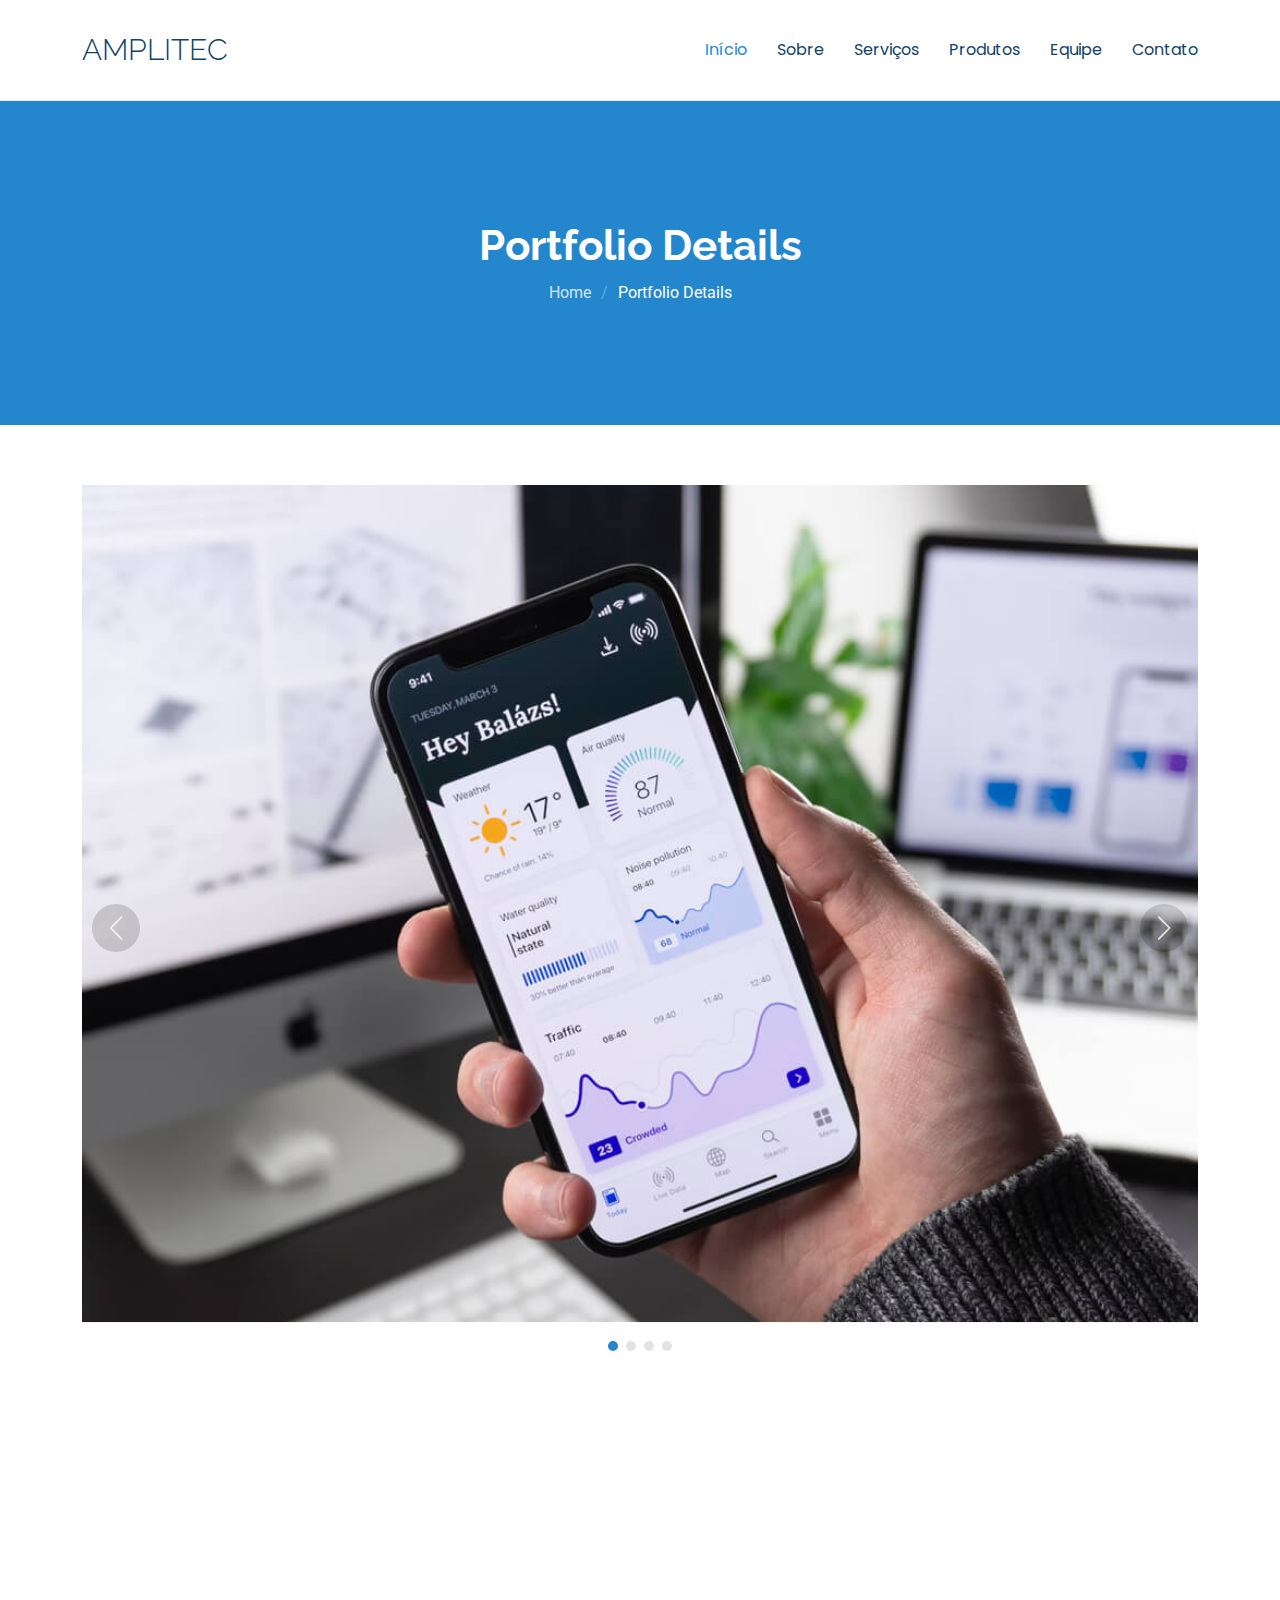
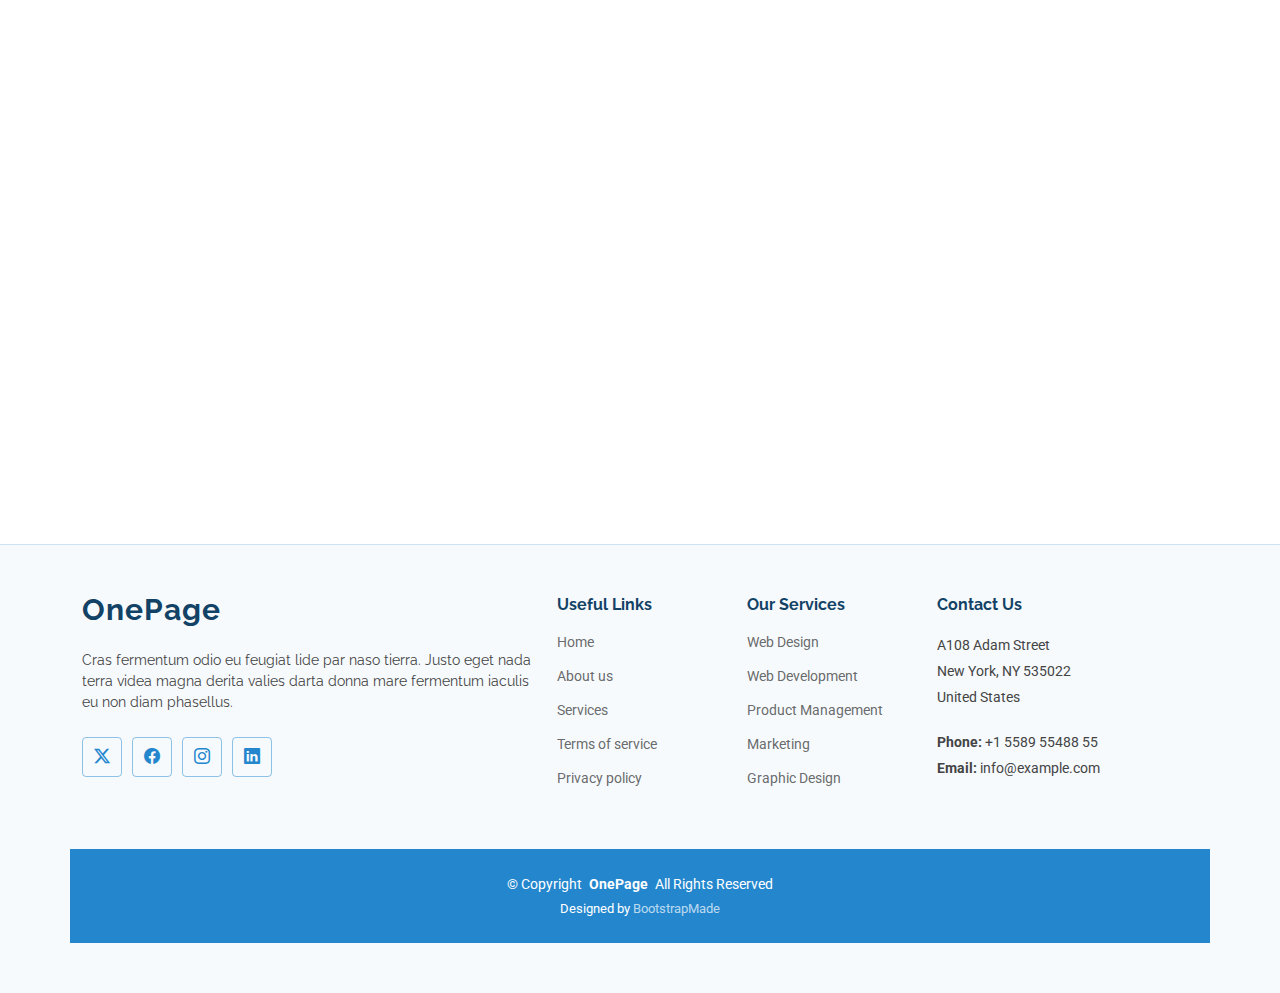
<file: portfolio-details.html>
<!DOCTYPE html>
<html lang="en">

<head>
  <meta charset="utf-8">
  <meta content="width=device-width, initial-scale=1.0" name="viewport">
  <title>Portfolio Details - OnePage Bootstrap Template</title>
  <meta name="description" content="">
  <meta name="keywords" content="">

  <!-- Favicons -->
  <link href="assets/img/favicon.png" rel="icon">
  <link href="assets/img/apple-touch-icon.png" rel="apple-touch-icon">

  <!-- Fonts -->
  <link href="https://fonts.googleapis.com" rel="preconnect">
  <link href="https://fonts.gstatic.com" rel="preconnect" crossorigin>
  <link href="https://fonts.googleapis.com/css2?family=Roboto:ital,wght@0,100;0,300;0,400;0,500;0,700;0,900;1,100;1,300;1,400;1,500;1,700;1,900&family=Poppins:ital,wght@0,100;0,200;0,300;0,400;0,500;0,600;0,700;0,800;0,900;1,100;1,200;1,300;1,400;1,500;1,600;1,700;1,800;1,900&family=Raleway:ital,wght@0,100;0,200;0,300;0,400;0,500;0,600;0,700;0,800;0,900;1,100;1,200;1,300;1,400;1,500;1,600;1,700;1,800;1,900&display=swap" rel="stylesheet">

  <!-- Vendor CSS Files -->
  <link href="assets/vendor/bootstrap/css/bootstrap.min.css" rel="stylesheet">
  <link href="assets/vendor/bootstrap-icons/bootstrap-icons.css" rel="stylesheet">
  <link href="assets/vendor/aos/aos.css" rel="stylesheet">
  <link href="assets/vendor/glightbox/css/glightbox.min.css" rel="stylesheet">
  <link href="assets/vendor/swiper/swiper-bundle.min.css" rel="stylesheet">

  <!-- Main CSS File -->
  <link href="assets/css/main.css" rel="stylesheet">

  <!-- =======================================================
  * Template Name: OnePage
  * Template URL: https://bootstrapmade.com/onepage-multipurpose-bootstrap-template/
  * Updated: Aug 07 2024 with Bootstrap v5.3.3
  * Author: BootstrapMade.com
  * License: https://bootstrapmade.com/license/
  ======================================================== -->
</head>

<body class="portfolio-details-page">

  <header id="header" class="header d-flex align-items-center sticky-top">
    <div class="container-fluid container-xl position-relative d-flex align-items-center">

      <a href="index.html" class="logo d-flex align-items-center me-auto">
        <!-- Uncomment the line below if you also wish to use an image logo -->
        <!-- <img src="assets/img/logo.png" alt=""> -->
        <h1 class="sitename">AMPLITEC</h1>
      </a>

      <nav id="navmenu" class="navmenu">
        <ul>
          <li><a href="index.html#hero" class="active">Início<br></a></li>
          <li><a href="index.html#about">Sobre</a></li>
          <li><a href="index.html#services">Serviços</a></li>
          <li><a href="index.html#portfolio">Produtos</a></li>
          <li><a href="index.html#team">Equipe</a></li>
          <li><a href="index.html#contact">Contato</a></li>
        </ul>
        <i class="mobile-nav-toggle d-xl-none bi bi-list"></i>
      </nav>
    </div>
  </header>

  <main class="main">

    <!-- Page Title -->
    <div class="page-title accent-background">
      <div class="container">
        <h1>Portfolio Details</h1>
        <nav class="breadcrumbs">
          <ol>
            <li><a href="index.html">Home</a></li>
            <li class="current">Portfolio Details</li>
          </ol>
        </nav>
      </div>
    </div><!-- End Page Title -->

    <!-- Portfolio Details Section -->
    <section id="portfolio-details" class="portfolio-details section">

      <div class="container" data-aos="fade-up">

        <div class="portfolio-details-slider swiper init-swiper">
          <script type="application/json" class="swiper-config">
            {
              "loop": true,
              "speed": 600,
              "autoplay": {
                "delay": 5000
              },
              "slidesPerView": "auto",
              "navigation": {
                "nextEl": ".swiper-button-next",
                "prevEl": ".swiper-button-prev"
              },
              "pagination": {
                "el": ".swiper-pagination",
                "type": "bullets",
                "clickable": true
              }
            }
          </script>
          <div class="swiper-wrapper align-items-center">

            <div class="swiper-slide">
              <img src="assets/img/portfolio/app-1.jpg" alt="">
            </div>

            <div class="swiper-slide">
              <img src="assets/img/portfolio/product-1.jpg" alt="">
            </div>

            <div class="swiper-slide">
              <img src="assets/img/portfolio/branding-1.jpg" alt="">
            </div>

            <div class="swiper-slide">
              <img src="assets/img/portfolio/books-1.jpg" alt="">
            </div>

          </div>
          <div class="swiper-button-prev"></div>
          <div class="swiper-button-next"></div>
          <div class="swiper-pagination"></div>
        </div>

        <div class="row justify-content-between gy-4 mt-4">

          <div class="col-lg-8" data-aos="fade-up">
            <div class="portfolio-description">
              <h2>This is an example of portfolio details</h2>
              <p>
                Autem ipsum nam porro corporis rerum. Quis eos dolorem eos itaque inventore commodi labore quia quia. Exercitationem repudiandae officiis neque suscipit non officia eaque itaque enim. Voluptatem officia accusantium nesciunt est omnis tempora consectetur dignissimos. Sequi nulla at esse enim cum deserunt eius.
              </p>
              <p>
                Amet consequatur qui dolore veniam voluptatem voluptatem sit. Non aspernatur atque natus ut cum nam et. Praesentium error dolores rerum minus sequi quia veritatis eum. Eos et doloribus doloremque nesciunt molestiae laboriosam.
              </p>

              <div class="testimonial-item">
                <p>
                  <i class="bi bi-quote quote-icon-left"></i>
                  <span>Export tempor illum tamen malis malis eram quae irure esse labore quem cillum quid cillum eram malis quorum velit fore eram velit sunt aliqua noster fugiat irure amet legam anim culpa.</span>
                  <i class="bi bi-quote quote-icon-right"></i>
                </p>
                <div>
                  <img src="assets/img/testimonials/testimonials-2.jpg" class="testimonial-img" alt="">
                  <h3>Sara Wilsson</h3>
                  <h4>Designer</h4>
                </div>
              </div>

              <p>
                Impedit ipsum quae et aliquid doloribus et voluptatem quasi. Perspiciatis occaecati earum et magnam animi. Quibusdam non qui ea vitae suscipit vitae sunt. Repudiandae incidunt cumque minus deserunt assumenda tempore. Delectus voluptas necessitatibus est.
              </p>

              <p>
                Sunt voluptatum sapiente facilis quo odio aut ipsum repellat debitis. Molestiae et autem libero. Explicabo et quod necessitatibus similique quis dolor eum. Numquam eaque praesentium rem et qui nesciunt.
              </p>

            </div>
          </div>

          <div class="col-lg-3" data-aos="fade-up" data-aos-delay="100">
            <div class="portfolio-info">
              <h3>Project information</h3>
              <ul>
                <li><strong>Category</strong> Web design</li>
                <li><strong>Client</strong> ASU Company</li>
                <li><strong>Project date</strong> 01 March, 2020</li>
                <li><strong>Project URL</strong> <a href="#">www.example.com</a></li>
                <li><a href="#" class="btn-visit align-self-start">Visit Website</a></li>
              </ul>
            </div>
          </div>

        </div>

      </div>

    </section><!-- /Portfolio Details Section -->

  </main>

  <footer id="footer" class="footer light-background">

    <div class="container footer-top">
      <div class="row gy-4">
        <div class="col-lg-5 col-md-12 footer-about">
          <a href="index.html" class="logo d-flex align-items-center">
            <span class="sitename">OnePage</span>
          </a>
          <p>Cras fermentum odio eu feugiat lide par naso tierra. Justo eget nada terra videa magna derita valies darta donna mare fermentum iaculis eu non diam phasellus.</p>
          <div class="social-links d-flex mt-4">
            <a href=""><i class="bi bi-twitter-x"></i></a>
            <a href=""><i class="bi bi-facebook"></i></a>
            <a href=""><i class="bi bi-instagram"></i></a>
            <a href=""><i class="bi bi-linkedin"></i></a>
          </div>
        </div>

        <div class="col-lg-2 col-6 footer-links">
          <h4>Useful Links</h4>
          <ul>
            <li><a href="#">Home</a></li>
            <li><a href="#">About us</a></li>
            <li><a href="#">Services</a></li>
            <li><a href="#">Terms of service</a></li>
            <li><a href="#">Privacy policy</a></li>
          </ul>
        </div>

        <div class="col-lg-2 col-6 footer-links">
          <h4>Our Services</h4>
          <ul>
            <li><a href="#">Web Design</a></li>
            <li><a href="#">Web Development</a></li>
            <li><a href="#">Product Management</a></li>
            <li><a href="#">Marketing</a></li>
            <li><a href="#">Graphic Design</a></li>
          </ul>
        </div>

        <div class="col-lg-3 col-md-12 footer-contact text-center text-md-start">
          <h4>Contact Us</h4>
          <p>A108 Adam Street</p>
          <p>New York, NY 535022</p>
          <p>United States</p>
          <p class="mt-4"><strong>Phone:</strong> <span>+1 5589 55488 55</span></p>
          <p><strong>Email:</strong> <span>info@example.com</span></p>
        </div>

      </div>
    </div>

    <div class="container copyright text-center mt-4">
      <p>© <span>Copyright</span> <strong class="px-1 sitename">OnePage</strong> <span>All Rights Reserved</span></p>
      <div class="credits">
        <!-- All the links in the footer should remain intact. -->
        <!-- You can delete the links only if you've purchased the pro version. -->
        <!-- Licensing information: https://bootstrapmade.com/license/ -->
        <!-- Purchase the pro version with working PHP/AJAX contact form: [buy-url] -->
        Designed by <a href="https://bootstrapmade.com/">BootstrapMade</a>
      </div>
    </div>

  </footer>

  <!-- Scroll Top -->
  <a href="#" id="scroll-top" class="scroll-top d-flex align-items-center justify-content-center"><i class="bi bi-arrow-up-short"></i></a>

  <!-- Preloader -->
  <div id="preloader"></div>

  <!-- Vendor JS Files -->
  <script src="assets/vendor/bootstrap/js/bootstrap.bundle.min.js"></script>
  <script src="assets/vendor/php-email-form/validate.js"></script>
  <script src="assets/vendor/aos/aos.js"></script>
  <script src="assets/vendor/purecounter/purecounter_vanilla.js"></script>
  <script src="assets/vendor/glightbox/js/glightbox.min.js"></script>
  <script src="assets/vendor/swiper/swiper-bundle.min.js"></script>
  <script src="assets/vendor/imagesloaded/imagesloaded.pkgd.min.js"></script>
  <script src="assets/vendor/isotope-layout/isotope.pkgd.min.js"></script>

  <!-- Main JS File -->
  <script src="assets/js/main.js"></script>

</body>

</html>
</file>
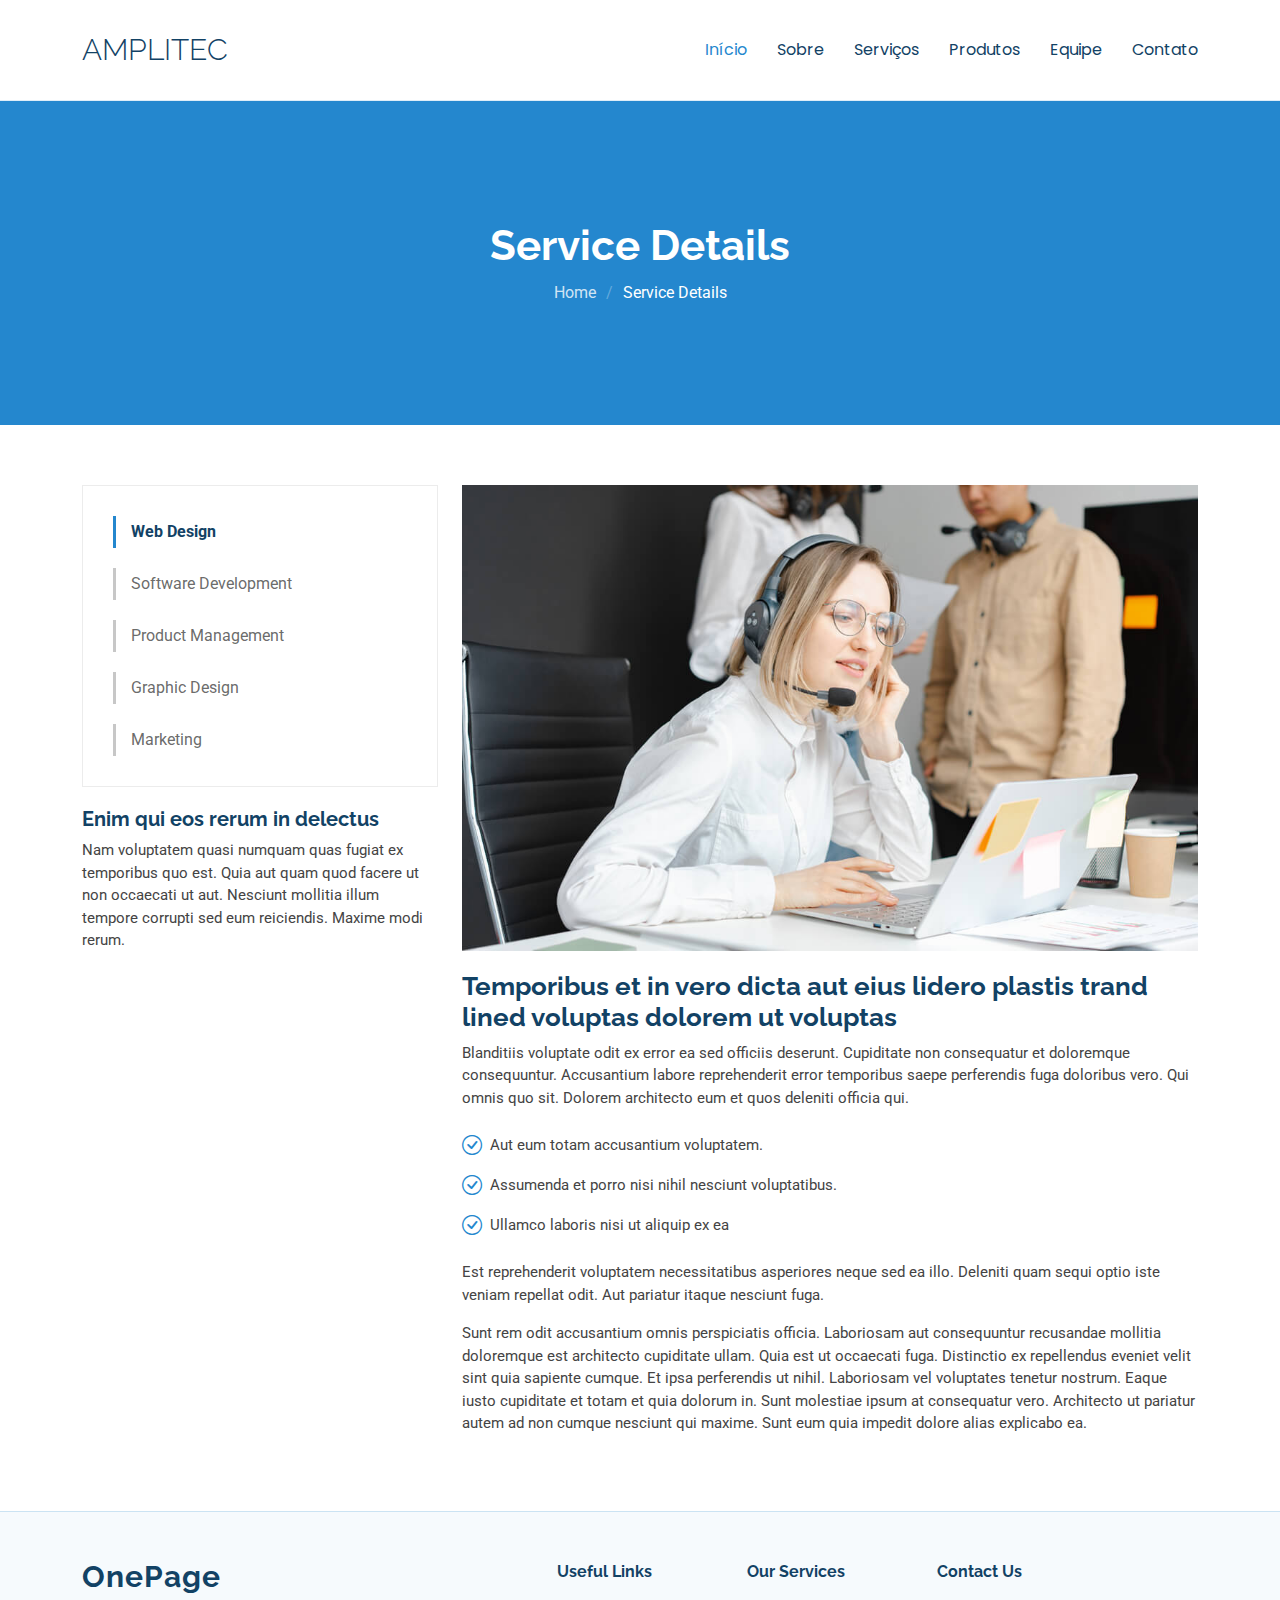
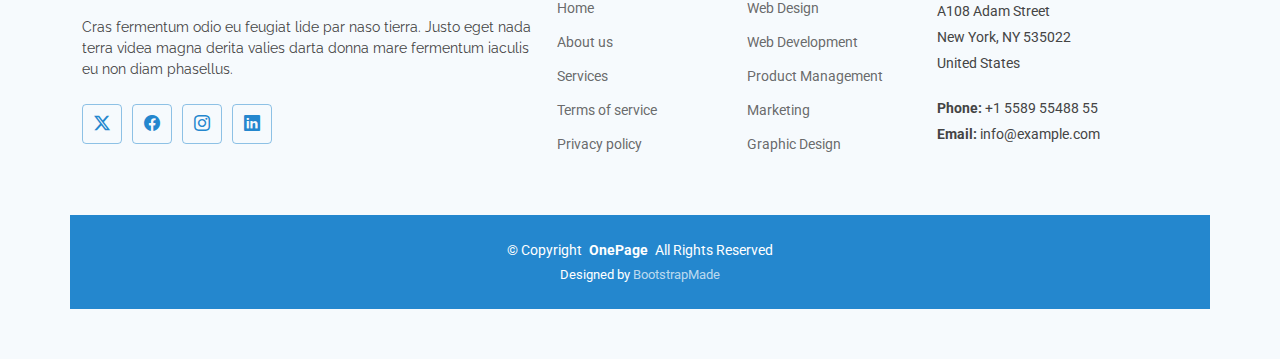
<file: service-details.html>
<!DOCTYPE html>
<html lang="en">

<head>
  <meta charset="utf-8">
  <meta content="width=device-width, initial-scale=1.0" name="viewport">
  <title>Service Details - OnePage Bootstrap Template</title>
  <meta name="description" content="">
  <meta name="keywords" content="">

  <!-- Favicons -->
  <link href="assets/img/favicon.png" rel="icon">
  <link href="assets/img/apple-touch-icon.png" rel="apple-touch-icon">

  <!-- Fonts -->
  <link href="https://fonts.googleapis.com" rel="preconnect">
  <link href="https://fonts.gstatic.com" rel="preconnect" crossorigin>
  <link href="https://fonts.googleapis.com/css2?family=Roboto:ital,wght@0,100;0,300;0,400;0,500;0,700;0,900;1,100;1,300;1,400;1,500;1,700;1,900&family=Poppins:ital,wght@0,100;0,200;0,300;0,400;0,500;0,600;0,700;0,800;0,900;1,100;1,200;1,300;1,400;1,500;1,600;1,700;1,800;1,900&family=Raleway:ital,wght@0,100;0,200;0,300;0,400;0,500;0,600;0,700;0,800;0,900;1,100;1,200;1,300;1,400;1,500;1,600;1,700;1,800;1,900&display=swap" rel="stylesheet">

  <!-- Vendor CSS Files -->
  <link href="assets/vendor/bootstrap/css/bootstrap.min.css" rel="stylesheet">
  <link href="assets/vendor/bootstrap-icons/bootstrap-icons.css" rel="stylesheet">
  <link href="assets/vendor/aos/aos.css" rel="stylesheet">
  <link href="assets/vendor/glightbox/css/glightbox.min.css" rel="stylesheet">
  <link href="assets/vendor/swiper/swiper-bundle.min.css" rel="stylesheet">

  <!-- Main CSS File -->
  <link href="assets/css/main.css" rel="stylesheet">

  <!-- =======================================================
  * Template Name: OnePage
  * Template URL: https://bootstrapmade.com/onepage-multipurpose-bootstrap-template/
  * Updated: Aug 07 2024 with Bootstrap v5.3.3
  * Author: BootstrapMade.com
  * License: https://bootstrapmade.com/license/
  ======================================================== -->
</head>

<body class="service-details-page">

  <header id="header" class="header d-flex align-items-center sticky-top">
    <div class="container-fluid container-xl position-relative d-flex align-items-center">

      <a href="index.html" class="logo d-flex align-items-center me-auto">
        <!-- Uncomment the line below if you also wish to use an image logo -->
        <!-- <img src="assets/img/logo.png" alt=""> -->
        <h1 class="sitename">AMPLITEC</h1>
      </a>

      <nav id="navmenu" class="navmenu">
        <ul>
          <li><a href="index.html#hero" class="active">Início<br></a></li>
          <li><a href="index.html#about">Sobre</a></li>
          <li><a href="index.html#services">Serviços</a></li>
          <li><a href="index.html#portfolio">Produtos</a></li>
          <li><a href="index.html#team">Equipe</a></li>
          <li><a href="index.html#contact">Contato</a></li>
        </ul>
        <i class="mobile-nav-toggle d-xl-none bi bi-list"></i>
      </nav>
    </div>
  </header>

  <main class="main">

    <!-- Page Title -->
    <div class="page-title accent-background">
      <div class="container">
        <h1>Service Details</h1>
        <nav class="breadcrumbs">
          <ol>
            <li><a href="index.html">Home</a></li>
            <li class="current">Service Details</li>
          </ol>
        </nav>
      </div>
    </div><!-- End Page Title -->

    <!-- Service Details Section -->
    <section id="service-details" class="service-details section">

      <div class="container">

        <div class="row gy-4">

          <div class="col-lg-4" data-aos="fade-up" data-aos-delay="100">
            <div class="services-list">
              <a href="#" class="active">Web Design</a>
              <a href="#">Software Development</a>
              <a href="#">Product Management</a>
              <a href="#">Graphic Design</a>
              <a href="#">Marketing</a>
            </div>

            <h4>Enim qui eos rerum in delectus</h4>
            <p>Nam voluptatem quasi numquam quas fugiat ex temporibus quo est. Quia aut quam quod facere ut non occaecati ut aut. Nesciunt mollitia illum tempore corrupti sed eum reiciendis. Maxime modi rerum.</p>
          </div>

          <div class="col-lg-8" data-aos="fade-up" data-aos-delay="200">
            <img src="assets/img/services.jpg" alt="" class="img-fluid services-img">
            <h3>Temporibus et in vero dicta aut eius lidero plastis trand lined voluptas dolorem ut voluptas</h3>
            <p>
              Blanditiis voluptate odit ex error ea sed officiis deserunt. Cupiditate non consequatur et doloremque consequuntur. Accusantium labore reprehenderit error temporibus saepe perferendis fuga doloribus vero. Qui omnis quo sit. Dolorem architecto eum et quos deleniti officia qui.
            </p>
            <ul>
              <li><i class="bi bi-check-circle"></i> <span>Aut eum totam accusantium voluptatem.</span></li>
              <li><i class="bi bi-check-circle"></i> <span>Assumenda et porro nisi nihil nesciunt voluptatibus.</span></li>
              <li><i class="bi bi-check-circle"></i> <span>Ullamco laboris nisi ut aliquip ex ea</span></li>
            </ul>
            <p>
              Est reprehenderit voluptatem necessitatibus asperiores neque sed ea illo. Deleniti quam sequi optio iste veniam repellat odit. Aut pariatur itaque nesciunt fuga.
            </p>
            <p>
              Sunt rem odit accusantium omnis perspiciatis officia. Laboriosam aut consequuntur recusandae mollitia doloremque est architecto cupiditate ullam. Quia est ut occaecati fuga. Distinctio ex repellendus eveniet velit sint quia sapiente cumque. Et ipsa perferendis ut nihil. Laboriosam vel voluptates tenetur nostrum. Eaque iusto cupiditate et totam et quia dolorum in. Sunt molestiae ipsum at consequatur vero. Architecto ut pariatur autem ad non cumque nesciunt qui maxime. Sunt eum quia impedit dolore alias explicabo ea.
            </p>
          </div>

        </div>

      </div>

    </section><!-- /Service Details Section -->

  </main>

  <footer id="footer" class="footer light-background">

    <div class="container footer-top">
      <div class="row gy-4">
        <div class="col-lg-5 col-md-12 footer-about">
          <a href="index.html" class="logo d-flex align-items-center">
            <span class="sitename">OnePage</span>
          </a>
          <p>Cras fermentum odio eu feugiat lide par naso tierra. Justo eget nada terra videa magna derita valies darta donna mare fermentum iaculis eu non diam phasellus.</p>
          <div class="social-links d-flex mt-4">
            <a href=""><i class="bi bi-twitter-x"></i></a>
            <a href=""><i class="bi bi-facebook"></i></a>
            <a href=""><i class="bi bi-instagram"></i></a>
            <a href=""><i class="bi bi-linkedin"></i></a>
          </div>
        </div>

        <div class="col-lg-2 col-6 footer-links">
          <h4>Useful Links</h4>
          <ul>
            <li><a href="#">Home</a></li>
            <li><a href="#">About us</a></li>
            <li><a href="#">Services</a></li>
            <li><a href="#">Terms of service</a></li>
            <li><a href="#">Privacy policy</a></li>
          </ul>
        </div>

        <div class="col-lg-2 col-6 footer-links">
          <h4>Our Services</h4>
          <ul>
            <li><a href="#">Web Design</a></li>
            <li><a href="#">Web Development</a></li>
            <li><a href="#">Product Management</a></li>
            <li><a href="#">Marketing</a></li>
            <li><a href="#">Graphic Design</a></li>
          </ul>
        </div>

        <div class="col-lg-3 col-md-12 footer-contact text-center text-md-start">
          <h4>Contact Us</h4>
          <p>A108 Adam Street</p>
          <p>New York, NY 535022</p>
          <p>United States</p>
          <p class="mt-4"><strong>Phone:</strong> <span>+1 5589 55488 55</span></p>
          <p><strong>Email:</strong> <span>info@example.com</span></p>
        </div>

      </div>
    </div>

    <div class="container copyright text-center mt-4">
      <p>© <span>Copyright</span> <strong class="px-1 sitename">OnePage</strong> <span>All Rights Reserved</span></p>
      <div class="credits">
        <!-- All the links in the footer should remain intact. -->
        <!-- You can delete the links only if you've purchased the pro version. -->
        <!-- Licensing information: https://bootstrapmade.com/license/ -->
        <!-- Purchase the pro version with working PHP/AJAX contact form: [buy-url] -->
        Designed by <a href="https://bootstrapmade.com/">BootstrapMade</a>
      </div>
    </div>

  </footer>

  <!-- Scroll Top -->
  <a href="#" id="scroll-top" class="scroll-top d-flex align-items-center justify-content-center"><i class="bi bi-arrow-up-short"></i></a>

  <!-- Preloader -->
  <div id="preloader"></div>

  <!-- Vendor JS Files -->
  <script src="assets/vendor/bootstrap/js/bootstrap.bundle.min.js"></script>
  <script src="assets/vendor/php-email-form/validate.js"></script>
  <script src="assets/vendor/aos/aos.js"></script>
  <script src="assets/vendor/purecounter/purecounter_vanilla.js"></script>
  <script src="assets/vendor/glightbox/js/glightbox.min.js"></script>
  <script src="assets/vendor/swiper/swiper-bundle.min.js"></script>
  <script src="assets/vendor/imagesloaded/imagesloaded.pkgd.min.js"></script>
  <script src="assets/vendor/isotope-layout/isotope.pkgd.min.js"></script>

  <!-- Main JS File -->
  <script src="assets/js/main.js"></script>

</body>

</html>
</file>
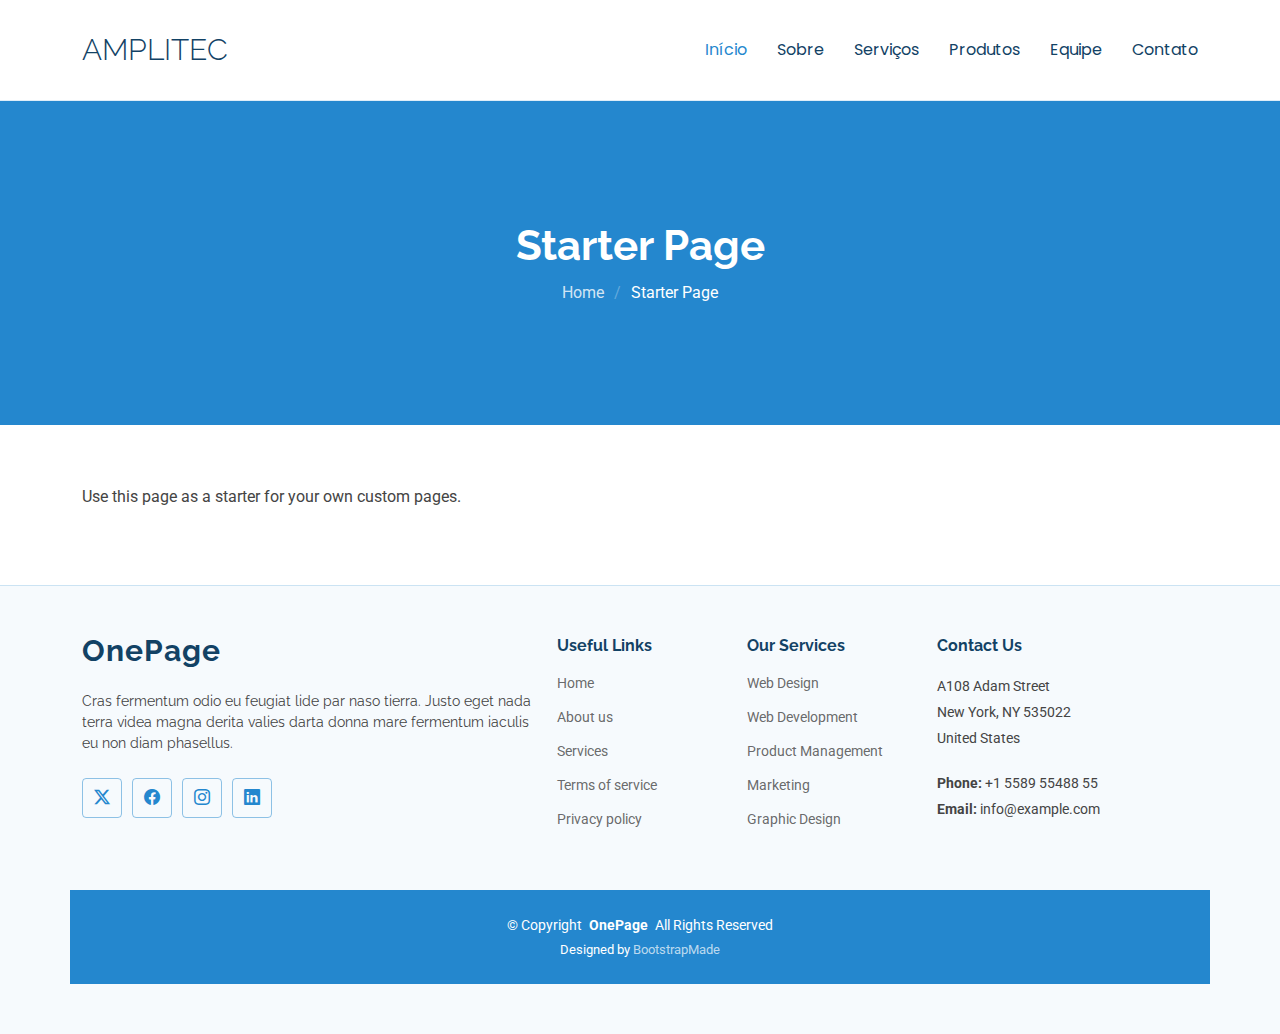
<file: starter-page.html>
<!DOCTYPE html>
<html lang="en">

<head>
  <meta charset="utf-8">
  <meta content="width=device-width, initial-scale=1.0" name="viewport">
  <title>Starter Page - OnePage Bootstrap Template</title>
  <meta name="description" content="">
  <meta name="keywords" content="">

  <!-- Favicons -->
  <link href="assets/img/favicon.png" rel="icon">
  <link href="assets/img/apple-touch-icon.png" rel="apple-touch-icon">

  <!-- Fonts -->
  <link href="https://fonts.googleapis.com" rel="preconnect">
  <link href="https://fonts.gstatic.com" rel="preconnect" crossorigin>
  <link href="https://fonts.googleapis.com/css2?family=Roboto:ital,wght@0,100;0,300;0,400;0,500;0,700;0,900;1,100;1,300;1,400;1,500;1,700;1,900&family=Poppins:ital,wght@0,100;0,200;0,300;0,400;0,500;0,600;0,700;0,800;0,900;1,100;1,200;1,300;1,400;1,500;1,600;1,700;1,800;1,900&family=Raleway:ital,wght@0,100;0,200;0,300;0,400;0,500;0,600;0,700;0,800;0,900;1,100;1,200;1,300;1,400;1,500;1,600;1,700;1,800;1,900&display=swap" rel="stylesheet">

  <!-- Vendor CSS Files -->
  <link href="assets/vendor/bootstrap/css/bootstrap.min.css" rel="stylesheet">
  <link href="assets/vendor/bootstrap-icons/bootstrap-icons.css" rel="stylesheet">
  <link href="assets/vendor/aos/aos.css" rel="stylesheet">
  <link href="assets/vendor/glightbox/css/glightbox.min.css" rel="stylesheet">
  <link href="assets/vendor/swiper/swiper-bundle.min.css" rel="stylesheet">

  <!-- Main CSS File -->
  <link href="assets/css/main.css" rel="stylesheet">

  <!-- =======================================================
  * Template Name: OnePage
  * Template URL: https://bootstrapmade.com/onepage-multipurpose-bootstrap-template/
  * Updated: Aug 07 2024 with Bootstrap v5.3.3
  * Author: BootstrapMade.com
  * License: https://bootstrapmade.com/license/
  ======================================================== -->
</head>

<body class="starter-page-page">

  <header id="header" class="header d-flex align-items-center sticky-top">
    <div class="container-fluid container-xl position-relative d-flex align-items-center">

      <a href="index.html" class="logo d-flex align-items-center me-auto">
        <!-- Uncomment the line below if you also wish to use an image logo -->
        <!-- <img src="assets/img/logo.png" alt=""> -->
        <h1 class="sitename">AMPLITEC</h1>
      </a>

      <nav id="navmenu" class="navmenu">
        <ul>
          <li><a href="index.html#hero" class="active">Início<br></a></li>
          <li><a href="index.html#about">Sobre</a></li>
          <li><a href="index.html#services">Serviços</a></li>
          <li><a href="index.html#portfolio">Produtos</a></li>
          <li><a href="index.html#team">Equipe</a></li>
          <li><a href="index.html#contact">Contato</a></li>
        </ul>
        <i class="mobile-nav-toggle d-xl-none bi bi-list"></i>
      </nav>
    </div>
  </header>

  <main class="main">

    <!-- Page Title -->
    <div class="page-title accent-background">
      <div class="container">
        <h1>Starter Page</h1>
        <nav class="breadcrumbs">
          <ol>
            <li><a href="index.html">Home</a></li>
            <li class="current">Starter Page</li>
          </ol>
        </nav>
      </div>
    </div><!-- End Page Title -->

    <!-- Starter Section Section -->
    <section id="starter-section" class="starter-section section">

      <div class="container" data-aos="fade-up">
        <p>Use this page as a starter for your own custom pages.</p>
      </div>

    </section><!-- /Starter Section Section -->

  </main>

  <footer id="footer" class="footer light-background">

    <div class="container footer-top">
      <div class="row gy-4">
        <div class="col-lg-5 col-md-12 footer-about">
          <a href="index.html" class="logo d-flex align-items-center">
            <span class="sitename">OnePage</span>
          </a>
          <p>Cras fermentum odio eu feugiat lide par naso tierra. Justo eget nada terra videa magna derita valies darta donna mare fermentum iaculis eu non diam phasellus.</p>
          <div class="social-links d-flex mt-4">
            <a href=""><i class="bi bi-twitter-x"></i></a>
            <a href=""><i class="bi bi-facebook"></i></a>
            <a href=""><i class="bi bi-instagram"></i></a>
            <a href=""><i class="bi bi-linkedin"></i></a>
          </div>
        </div>

        <div class="col-lg-2 col-6 footer-links">
          <h4>Useful Links</h4>
          <ul>
            <li><a href="#">Home</a></li>
            <li><a href="#">About us</a></li>
            <li><a href="#">Services</a></li>
            <li><a href="#">Terms of service</a></li>
            <li><a href="#">Privacy policy</a></li>
          </ul>
        </div>

        <div class="col-lg-2 col-6 footer-links">
          <h4>Our Services</h4>
          <ul>
            <li><a href="#">Web Design</a></li>
            <li><a href="#">Web Development</a></li>
            <li><a href="#">Product Management</a></li>
            <li><a href="#">Marketing</a></li>
            <li><a href="#">Graphic Design</a></li>
          </ul>
        </div>

        <div class="col-lg-3 col-md-12 footer-contact text-center text-md-start">
          <h4>Contact Us</h4>
          <p>A108 Adam Street</p>
          <p>New York, NY 535022</p>
          <p>United States</p>
          <p class="mt-4"><strong>Phone:</strong> <span>+1 5589 55488 55</span></p>
          <p><strong>Email:</strong> <span>info@example.com</span></p>
        </div>

      </div>
    </div>

    <div class="container copyright text-center mt-4">
      <p>© <span>Copyright</span> <strong class="px-1 sitename">OnePage</strong> <span>All Rights Reserved</span></p>
      <div class="credits">
        <!-- All the links in the footer should remain intact. -->
        <!-- You can delete the links only if you've purchased the pro version. -->
        <!-- Licensing information: https://bootstrapmade.com/license/ -->
        <!-- Purchase the pro version with working PHP/AJAX contact form: [buy-url] -->
        Designed by <a href="https://bootstrapmade.com/">BootstrapMade</a>
      </div>
    </div>

  </footer>

  <!-- Scroll Top -->
  <a href="#" id="scroll-top" class="scroll-top d-flex align-items-center justify-content-center"><i class="bi bi-arrow-up-short"></i></a>

  <!-- Preloader -->
  <div id="preloader"></div>

  <!-- Vendor JS Files -->
  <script src="assets/vendor/bootstrap/js/bootstrap.bundle.min.js"></script>
  <script src="assets/vendor/php-email-form/validate.js"></script>
  <script src="assets/vendor/aos/aos.js"></script>
  <script src="assets/vendor/purecounter/purecounter_vanilla.js"></script>
  <script src="assets/vendor/glightbox/js/glightbox.min.js"></script>
  <script src="assets/vendor/swiper/swiper-bundle.min.js"></script>
  <script src="assets/vendor/imagesloaded/imagesloaded.pkgd.min.js"></script>
  <script src="assets/vendor/isotope-layout/isotope.pkgd.min.js"></script>

  <!-- Main JS File -->
  <script src="assets/js/main.js"></script>

</body>

</html>
</file>
<file: assets/css/main.css>
/**
* Template Name: OnePage
* Template URL: https://bootstrapmade.com/onepage-multipurpose-bootstrap-template/
* Updated: Aug 07 2024 with Bootstrap v5.3.3
* Author: BootstrapMade.com
* License: https://bootstrapmade.com/license/
*/

/*--------------------------------------------------------------
# Font & Color Variables
# Help: https://bootstrapmade.com/color-system/
--------------------------------------------------------------*/
/* Fonts */
:root {
  --default-font: "Roboto",  system-ui, -apple-system, "Segoe UI", Roboto, "Helvetica Neue", Arial, "Noto Sans", "Liberation Sans", sans-serif, "Apple Color Emoji", "Segoe UI Emoji", "Segoe UI Symbol", "Noto Color Emoji";
  --heading-font: "Raleway",  sans-serif;
  --nav-font: "Poppins",  sans-serif;
}

/* Global Colors - The following color variables are used throughout the website. Updating them here will change the color scheme of the entire website */
:root { 
  --background-color: #ffffff; /* Background color for the entire website, including individual sections */
  --default-color: #444444; /* Default color used for the majority of the text content across the entire website */
  --heading-color: #124265; /* Color for headings, subheadings and title throughout the website */
  --accent-color: #2487ce; /* Accent color that represents your brand on the website. It's used for buttons, links, and other elements that need to stand out */
  --surface-color: #ffffff; /* The surface color is used as a background of boxed elements within sections, such as cards, icon boxes, or other elements that require a visual separation from the global background. */
  --contrast-color: #ffffff; /* Contrast color for text, ensuring readability against backgrounds of accent, heading, or default colors. */
}

/* Nav Menu Colors - The following color variables are used specifically for the navigation menu. They are separate from the global colors to allow for more customization options */
:root {
  --nav-color: #124265;  /* The default color of the main navmenu links */
  --nav-hover-color: #2487ce; /* Applied to main navmenu links when they are hovered over or active */
  --nav-mobile-background-color: #ffffff; /* Used as the background color for mobile navigation menu */
  --nav-dropdown-background-color: #ffffff; /* Used as the background color for dropdown items that appear when hovering over primary navigation items */
  --nav-dropdown-color: #124265; /* Used for navigation links of the dropdown items in the navigation menu. */
  --nav-dropdown-hover-color: #2487ce; /* Similar to --nav-hover-color, this color is applied to dropdown navigation links when they are hovered over. */
}

/* Color Presets - These classes override global colors when applied to any section or element, providing reuse of the sam color scheme. */

.light-background {
  --background-color: #f6fafd;
  --surface-color: #ffffff;
}

.dark-background {
  --background-color: #060606;
  --default-color: #ffffff;
  --heading-color: #ffffff;
  --surface-color: #252525;
  --contrast-color: #ffffff;
}

.accent-background {
  --background-color: #2487ce;
  --default-color: #ffffff;
  --heading-color: #ffffff;
  --accent-color: #ffffff;
  --surface-color: #469fdf;
  --contrast-color: #ffffff;
}

/* Smooth scroll */
:root {
  scroll-behavior: smooth;
}

/*--------------------------------------------------------------
# General Styling & Shared Classes
--------------------------------------------------------------*/
body {
  color: var(--default-color);
  background-color: var(--background-color);
  font-family: var(--default-font);
}

a {
  color: var(--accent-color);
  text-decoration: none;
  transition: 0.3s;
}

a:hover {
  color: color-mix(in srgb, var(--accent-color), transparent 25%);
  text-decoration: none;
}

h1,
h2,
h3,
h4,
h5,
h6 {
  color: var(--heading-color);
  font-family: var(--heading-font);
}

/* Pulsating Play Button
------------------------------*/
.pulsating-play-btn {
  width: 94px;
  height: 94px;
  background: radial-gradient(var(--accent-color) 50%, color-mix(in srgb, var(--accent-color), transparent 75%) 52%);
  border-radius: 50%;
  display: block;
  position: relative;
  overflow: hidden;
}

.pulsating-play-btn:before {
  content: "";
  position: absolute;
  width: 120px;
  height: 120px;
  animation-delay: 0s;
  animation: pulsate-play-btn 2s;
  animation-direction: forwards;
  animation-iteration-count: infinite;
  animation-timing-function: steps;
  opacity: 1;
  border-radius: 50%;
  border: 5px solid color-mix(in srgb, var(--accent-color), transparent 30%);
  top: -15%;
  left: -15%;
  background: rgba(198, 16, 0, 0);
}

.pulsating-play-btn:after {
  content: "";
  position: absolute;
  left: 50%;
  top: 50%;
  transform: translateX(-40%) translateY(-50%);
  width: 0;
  height: 0;
  border-top: 10px solid transparent;
  border-bottom: 10px solid transparent;
  border-left: 15px solid #fff;
  z-index: 100;
  transition: all 400ms cubic-bezier(0.55, 0.055, 0.675, 0.19);
}

.pulsating-play-btn:hover:before {
  content: "";
  position: absolute;
  left: 50%;
  top: 50%;
  transform: translateX(-40%) translateY(-50%);
  width: 0;
  height: 0;
  border: none;
  border-top: 10px solid transparent;
  border-bottom: 10px solid transparent;
  border-left: 15px solid #fff;
  z-index: 200;
  animation: none;
  border-radius: 0;
}

.pulsating-play-btn:hover:after {
  border-left: 15px solid var(--accent-color);
  transform: scale(20);
}

@keyframes pulsate-play-btn {
  0% {
    transform: scale(0.6, 0.6);
    opacity: 1;
  }

  100% {
    transform: scale(1, 1);
    opacity: 0;
  }
}

/* PHP Email Form Messages
------------------------------*/
.php-email-form .error-message {
  display: none;
  background: #df1529;
  color: #ffffff;
  text-align: left;
  padding: 15px;
  margin-bottom: 24px;
  font-weight: 600;
}

.php-email-form .sent-message {
  display: none;
  color: #ffffff;
  background: #059652;
  text-align: center;
  padding: 15px;
  margin-bottom: 24px;
  font-weight: 600;
}

.php-email-form .loading {
  display: none;
  background: var(--surface-color);
  text-align: center;
  padding: 15px;
  margin-bottom: 24px;
}

.php-email-form .loading:before {
  content: "";
  display: inline-block;
  border-radius: 50%;
  width: 24px;
  height: 24px;
  margin: 0 10px -6px 0;
  border: 3px solid var(--accent-color);
  border-top-color: var(--surface-color);
  animation: php-email-form-loading 1s linear infinite;
}

@keyframes php-email-form-loading {
  0% {
    transform: rotate(0deg);
  }

  100% {
    transform: rotate(360deg);
  }
}

/*--------------------------------------------------------------
# Global Header
--------------------------------------------------------------*/
.header {
  color: var(--default-color);
  background-color: var(--background-color);
  padding: 20px 0;
  transition: all 0.5s;
  z-index: 997;
  border-bottom: 1px solid color-mix(in srgb, var(--accent-color), transparent 85%);
}

.header .logo {
  line-height: 1;
}

.header .logo img {
  max-height: 36px;
  margin-right: 8px;
}

.header .logo h1 {
  font-size: 30px;
  margin: 0;
  font-weight: 300;
  color: var(--heading-color);
}

.header .btn-getstarted,
.header .btn-getstarted:focus {
  color: var(--contrast-color);
  background: var(--accent-color);
  font-size: 14px;
  padding: 8px 25px;
  margin: 0 0 0 30px;
  border-radius: 4px;
  transition: 0.3s;
}

.header .btn-getstarted:hover,
.header .btn-getstarted:focus:hover {
  color: var(--contrast-color);
  background: color-mix(in srgb, var(--accent-color), transparent 15%);
}

@media (max-width: 1200px) {
  .header .logo {
    order: 1;
  }

  .header .btn-getstarted {
    order: 2;
    margin: 0 15px 0 0;
    padding: 6px 15px;
  }

  .header .navmenu {
    order: 3;
  }
}

.scrolled .header {
  border-color: var(--contrast-color);
  box-shadow: 0px 0 18px rgba(0, 0, 0, 0.1);
}

/*--------------------------------------------------------------
# Navigation Menu
--------------------------------------------------------------*/
/* Navmenu - Desktop */
@media (min-width: 1200px) {
  .navmenu {
    padding: 0;
  }

  .navmenu ul {
    margin: 0;
    padding: 0;
    display: flex;
    list-style: none;
    align-items: center;
  }

  .navmenu li {
    position: relative;
  }

  .navmenu a,
  .navmenu a:focus {
    color: var(--nav-color);
    padding: 18px 15px;
    font-size: 16px;
    font-family: var(--nav-font);
    font-weight: 400;
    display: flex;
    align-items: center;
    justify-content: space-between;
    white-space: nowrap;
    transition: 0.3s;
  }

  .navmenu a i,
  .navmenu a:focus i {
    font-size: 12px;
    line-height: 0;
    margin-left: 5px;
    transition: 0.3s;
  }

  .navmenu li:last-child a {
    padding-right: 0;
  }

  .navmenu li:hover>a,
  .navmenu .active,
  .navmenu .active:focus {
    color: var(--nav-hover-color);
  }

  .navmenu .dropdown ul {
    margin: 0;
    padding: 10px 0;
    background: var(--nav-dropdown-background-color);
    display: block;
    position: absolute;
    visibility: hidden;
    left: 14px;
    top: 130%;
    opacity: 0;
    transition: 0.3s;
    border-radius: 4px;
    z-index: 99;
    box-shadow: 0px 0px 30px rgba(0, 0, 0, 0.1);
  }

  .navmenu .dropdown ul li {
    min-width: 200px;
  }

  .navmenu .dropdown ul a {
    padding: 10px 20px;
    font-size: 15px;
    text-transform: none;
    color: var(--nav-dropdown-color);
  }

  .navmenu .dropdown ul a i {
    font-size: 12px;
  }

  .navmenu .dropdown ul a:hover,
  .navmenu .dropdown ul .active:hover,
  .navmenu .dropdown ul li:hover>a {
    color: var(--nav-dropdown-hover-color);
  }

  .navmenu .dropdown:hover>ul {
    opacity: 1;
    top: 100%;
    visibility: visible;
  }

  .navmenu .dropdown .dropdown ul {
    top: 0;
    left: -90%;
    visibility: hidden;
  }

  .navmenu .dropdown .dropdown:hover>ul {
    opacity: 1;
    top: 0;
    left: -100%;
    visibility: visible;
  }
}

/* Navmenu - Mobile */
@media (max-width: 1199px) {
  .mobile-nav-toggle {
    color: var(--nav-color);
    font-size: 28px;
    line-height: 0;
    margin-right: 10px;
    cursor: pointer;
    transition: color 0.3s;
  }

  .navmenu {
    padding: 0;
    z-index: 9997;
  }

  .navmenu ul {
    display: none;
    list-style: none;
    position: absolute;
    inset: 60px 20px 20px 20px;
    padding: 10px 0;
    margin: 0;
    border-radius: 6px;
    background-color: var(--nav-mobile-background-color);
    overflow-y: auto;
    transition: 0.3s;
    z-index: 9998;
    box-shadow: 0px 0px 30px rgba(0, 0, 0, 0.1);
  }

  .navmenu a,
  .navmenu a:focus {
    color: var(--nav-dropdown-color);
    padding: 10px 20px;
    font-family: var(--nav-font);
    font-size: 17px;
    font-weight: 500;
    display: flex;
    align-items: center;
    justify-content: space-between;
    white-space: nowrap;
    transition: 0.3s;
  }

  .navmenu a i,
  .navmenu a:focus i {
    font-size: 12px;
    line-height: 0;
    margin-left: 5px;
    width: 30px;
    height: 30px;
    display: flex;
    align-items: center;
    justify-content: center;
    border-radius: 50%;
    transition: 0.3s;
    background-color: color-mix(in srgb, var(--accent-color), transparent 90%);
  }

  .navmenu a i:hover,
  .navmenu a:focus i:hover {
    background-color: var(--accent-color);
    color: var(--contrast-color);
  }

  .navmenu a:hover,
  .navmenu .active,
  .navmenu .active:focus {
    color: var(--nav-dropdown-hover-color);
  }

  .navmenu .active i,
  .navmenu .active:focus i {
    background-color: var(--accent-color);
    color: var(--contrast-color);
    transform: rotate(180deg);
  }

  .navmenu .dropdown ul {
    position: static;
    display: none;
    z-index: 99;
    padding: 10px 0;
    margin: 10px 20px;
    background-color: var(--nav-dropdown-background-color);
    border: 1px solid color-mix(in srgb, var(--default-color), transparent 90%);
    box-shadow: none;
    transition: all 0.5s ease-in-out;
  }

  .navmenu .dropdown ul ul {
    background-color: rgba(33, 37, 41, 0.1);
  }

  .navmenu .dropdown>.dropdown-active {
    display: block;
    background-color: rgba(33, 37, 41, 0.03);
  }

  .mobile-nav-active {
    overflow: hidden;
  }

  .mobile-nav-active .mobile-nav-toggle {
    color: #fff;
    position: absolute;
    font-size: 32px;
    top: 15px;
    right: 15px;
    margin-right: 0;
    z-index: 9999;
  }

  .mobile-nav-active .navmenu {
    position: fixed;
    overflow: hidden;
    inset: 0;
    background: rgba(33, 37, 41, 0.8);
    transition: 0.3s;
  }

  .mobile-nav-active .navmenu>ul {
    display: block;
  }
}

/*--------------------------------------------------------------
# Global Footer
--------------------------------------------------------------*/
.footer {
  color: var(--default-color);
  background-color: var(--background-color);
  border-top: 1px solid color-mix(in srgb, var(--accent-color), transparent 80%);
  font-size: 14px;
  padding-bottom: 50px;
  position: relative;
}

.footer .footer-top {
  padding-top: 50px;
}

.footer .footer-about .logo {
  line-height: 1;
  margin-bottom: 25px;
}

.footer .footer-about .logo img {
  max-height: 40px;
  margin-right: 6px;
}

.footer .footer-about .logo span {
  color: var(--heading-color);
  font-size: 30px;
  font-weight: 700;
  letter-spacing: 1px;
  font-family: var(--heading-font);
}

.footer .footer-about p {
  font-size: 14px;
  font-family: var(--heading-font);
}

.footer .social-links a {
  display: flex;
  align-items: center;
  justify-content: center;
  width: 40px;
  height: 40px;
  border-radius: 4px;
  border: 1px solid color-mix(in srgb, var(--accent-color), transparent 50%);
  font-size: 16px;
  color: var(--accent-color);
  margin-right: 10px;
  transition: 0.3s;
}

.footer .social-links a:hover {
  background-color: var(--accent-color);
  color: var(--contrast-color);
  border-color: var(--accent-color);
}

.footer h4 {
  font-size: 16px;
  font-weight: bold;
  position: relative;
  padding-bottom: 12px;
}

.footer .footer-links {
  margin-bottom: 30px;
}

.footer .footer-links ul {
  list-style: none;
  padding: 0;
  margin: 0;
}

.footer .footer-links ul i {
  padding-right: 2px;
  font-size: 12px;
  line-height: 0;
}

.footer .footer-links ul li {
  padding: 10px 0;
  display: flex;
  align-items: center;
}

.footer .footer-links ul li:first-child {
  padding-top: 0;
}

.footer .footer-links ul a {
  color: color-mix(in srgb, var(--default-color), transparent 20%);
  display: inline-block;
  line-height: 1;
}

.footer .footer-links ul a:hover {
  color: var(--accent-color);
}

.footer .footer-contact p {
  margin-bottom: 5px;
}

.footer .copyright {
  padding-top: 25px;
  padding-bottom: 25px;
  background-color: var(--accent-color);
  color: var(--contrast-color);
}

.footer .copyright p {
  margin-bottom: 0;
}

.footer .credits {
  margin-top: 4px;
  font-size: 13px;
}

.footer .credits a {
  color: color-mix(in srgb, var(--contrast-color), transparent 30%);
}

/*--------------------------------------------------------------
# Preloader
--------------------------------------------------------------*/
#preloader {
  position: fixed;
  inset: 0;
  z-index: 999999;
  overflow: hidden;
  background: var(--background-color);
  transition: all 0.6s ease-out;
}

#preloader:before {
  content: "";
  position: fixed;
  top: calc(50% - 30px);
  left: calc(50% - 30px);
  border: 6px solid #ffffff;
  border-color: var(--accent-color) transparent var(--accent-color) transparent;
  border-radius: 50%;
  width: 60px;
  height: 60px;
  animation: animate-preloader 1.5s linear infinite;
}

@keyframes animate-preloader {
  0% {
    transform: rotate(0deg);
  }

  100% {
    transform: rotate(360deg);
  }
}

/*--------------------------------------------------------------
# Scroll Top Button
--------------------------------------------------------------*/
.scroll-top {
  position: fixed;
  visibility: hidden;
  opacity: 0;
  right: 15px;
  bottom: 15px;
  z-index: 99999;
  background-color: var(--accent-color);
  width: 40px;
  height: 40px;
  border-radius: 4px;
  transition: all 0.4s;
}

.scroll-top i {
  font-size: 24px;
  color: var(--contrast-color);
  line-height: 0;
}

.scroll-top:hover {
  background-color: color-mix(in srgb, var(--accent-color), transparent 20%);
  color: var(--contrast-color);
}

.scroll-top.active {
  visibility: visible;
  opacity: 1;
}

/*--------------------------------------------------------------
# Disable aos animation delay on mobile devices
--------------------------------------------------------------*/
@media screen and (max-width: 768px) {
  [data-aos-delay] {
    transition-delay: 0 !important;
  }
}

/*--------------------------------------------------------------
# Global Page Titles & Breadcrumbs
--------------------------------------------------------------*/
.page-title {
  color: var(--default-color);
  background-color: var(--background-color);
  padding: 120px 0;
  text-align: center;
  position: relative;
}

.page-title h1 {
  font-size: 42px;
  font-weight: 700;
  margin-bottom: 10px;
}

.page-title .breadcrumbs ol {
  display: flex;
  flex-wrap: wrap;
  list-style: none;
  justify-content: center;
  padding: 0;
  margin: 0;
  font-size: 16px;
  font-weight: 400;
}

.page-title .breadcrumbs ol a {
  color: color-mix(in srgb, var(--default-color), transparent 20%);
}

.page-title .breadcrumbs ol li+li {
  padding-left: 10px;
}

.page-title .breadcrumbs ol li+li::before {
  content: "/";
  display: inline-block;
  padding-right: 10px;
  color: color-mix(in srgb, var(--default-color), transparent 70%);
}

/*--------------------------------------------------------------
# Global Sections
--------------------------------------------------------------*/
section,
.section {
  color: var(--default-color);
  background-color: var(--background-color);
  padding: 60px 0;
  scroll-margin-top: 100px;
  overflow: clip;
}

@media (max-width: 1199px) {

  section,
  .section {
    scroll-margin-top: 76px;
  }
}

/*--------------------------------------------------------------
# Global Section Titles
--------------------------------------------------------------*/
.section-title {
  text-align: center;
  padding-bottom: 60px;
  position: relative;
}

.section-title h2 {
  font-size: 32px;
  font-weight: 700;
  margin-bottom: 15px;
  text-transform: uppercase;
}

.section-title p {
  margin-bottom: 0;
}

/*--------------------------------------------------------------
# Hero Section
--------------------------------------------------------------*/
.hero {
  width: 100%;
  min-height: calc(100vh - 100px);
  position: relative;
  display: flex;
  align-items: center;
  justify-content: center;
  padding: 120px 0 60px 0;
  overflow: hidden;
}

.hero:before {
  content: "";
  background: color-mix(in srgb, var(--background-color), transparent 30%);
  position: absolute;
  inset: 0;
  z-index: 2;
}

.hero img {
  position: absolute;
  inset: 0;
  display: block;
  width: 100%;
  height: 100%;
  object-fit: cover;
  z-index: 1;
}

.hero .container {
  position: relative;
  z-index: 3;
}

.hero h1 {
  margin: 0;
  font-size: 56px;
  font-weight: 700;
  line-height: 72px;
}

.hero p {
  margin: 10px 0 0 0;
  font-size: 22px;
  color: var(--default-color);
  
}

@media (max-width: 992px) {
  .hero h1 {
    font-size: 28px;
    line-height: 36px;
  }

  .hero p {
    font-size: 18px;
    line-height: 24px;
  }
}

.hero .btn-get-started {
  color: var(--contrast-color);
  background: var(--accent-color);
  font-weight: 600;
  font-size: 16px;
  letter-spacing: 0.5px;
  display: inline-block;
  padding: 14px 50px;
  border-radius: 5px;
  transition: 0.5s;
  margin-top: 30px;
}

.hero .btn-get-started:hover {
  background: color-mix(in srgb, var(--accent-color), transparent 15%);
}

.hero .icon-box {
  background-color: var(--surface-color);
  padding: 50px 30px;
  position: relative;
  overflow: hidden;
  box-shadow: 0 0 29px 0 rgba(0, 0, 0, 0.1);
  transition: all 0.3s ease-in-out;
  border-radius: 8px;
  z-index: 1;
  height: 100%;
  width: 100%;
}

.hero .icon-box .title {
  font-weight: 700;
  margin-bottom: 15px;
  font-size: 18px;
}

.hero .icon-box .title a {
  color: var(--heading-color);
  transition: 0.3s;
}

.hero .icon-box .description {
  font-size: 15px;
  margin-bottom: 0;
  color: color-mix(in srgb, var(--default-color), transparent 40%);
}

.hero .icon-box .icon {
  margin-bottom: 20px;
  padding-top: 10px;
  display: inline-block;
  transition: all 0.3s ease-in-out;
  font-size: 36px;
  line-height: 1;
  color: var(--accent-color);
}

@media (min-width: 640px) {
  .hero .icon-box:hover {
    transform: scale(1.08);
  }

  .hero .icon-box:hover .title a {
    color: var(--accent-color);
  }
}

/*--------------------------------------------------------------
# About Section
--------------------------------------------------------------*/
.about ul {
  list-style: none;
  padding: 0;
}

.about ul li {
  padding-bottom: 5px;
  display: flex;
  align-items: center;
}

.about ul i {
  font-size: 20px;
  padding-right: 4px;
  color: var(--accent-color);
}

.about .read-more {
  background: var(--accent-color);
  color: var(--contrast-color);
  font-family: var(--heading-font);
  font-weight: 500;
  font-size: 16px;
  letter-spacing: 1px;
  padding: 10px 28px;
  border-radius: 5px;
  transition: 0.3s;
  display: inline-flex;
  align-items: center;
  justify-content: center;
}

.about .read-more i {
  font-size: 18px;
  margin-left: 5px;
  line-height: 0;
  transition: 0.3s;
}

.about .read-more:hover {
  background: color-mix(in srgb, var(--accent-color), transparent 20%);
}

.about .read-more:hover i {
  transform: translate(5px, 0);
}

/*--------------------------------------------------------------
# Stats Section
--------------------------------------------------------------*/
.stats {
  padding: 30px 0;
}

.stats .stats-item {
  padding: 30px;
  width: 100%;
}

.stats .stats-item span {
  font-size: 48px;
  display: block;
  color: var(--accent-color);
  font-weight: 700;
}

.stats .stats-item p {
  color: color-mix(in srgb, var(--default-color), transparent 40%);
  padding: 0;
  margin: 0;
  font-family: var(--heading-font);
  font-size: 15px;
  font-weight: 600;
}

/*--------------------------------------------------------------
# About Alt Section
--------------------------------------------------------------*/
.about-alt .content h3 {
  font-size: 1.75rem;
  font-weight: 700;
}

.about-alt .content ul {
  list-style: none;
  padding: 0;
}

.about-alt .content ul li {
  padding: 10px 0 0 0;
  display: flex;
}

.about-alt .content ul i {
  color: var(--accent-color);
  margin-right: 0.5rem;
  line-height: 1.2;
  font-size: 1.25rem;
}

.about-alt .content p:last-child {
  margin-bottom: 0;
}

.about-alt .pulsating-play-btn {
  position: absolute;
  left: calc(50% - 47px);
  top: calc(50% - 47px);
}

/*--------------------------------------------------------------
# Clients Section
--------------------------------------------------------------*/
.clients {
  padding: 20px 0;
}

.clients .client-logo {
  display: flex;
  justify-content: center;
  align-items: center;
  overflow: hidden;
}

.clients .client-logo img {
  padding: 20px 40px;
  max-width: 90%;
  transition: 0.3s;
  opacity: 0.5;
  filter: grayscale(100);
}

.clients .client-logo img:hover {
  filter: none;
  opacity: 1;
  transform: scale(1.1);
}

@media (max-width: 640px) {
  .clients .client-logo img {
    padding: 20px;
  }
}

/*--------------------------------------------------------------
# Testimonials Section
--------------------------------------------------------------*/
.testimonials .testimonials-carousel,
.testimonials .testimonials-slider {
  overflow: hidden;
}

.testimonials .testimonial-item {
  box-sizing: content-box;
  min-height: 320px;
}

.testimonials .testimonial-item .testimonial-img {
  width: 90px;
  border-radius: 50%;
  margin: -40px 0 0 40px;
  position: relative;
  z-index: 2;
  border: 6px solid var(--background-color);
}

.testimonials .testimonial-item h3 {
  font-size: 18px;
  font-weight: bold;
  margin: 10px 0 5px 45px;
}

.testimonials .testimonial-item h4 {
  font-size: 14px;
  color: color-mix(in srgb, var(--default-color), transparent 20%);
  margin: 0 0 0 45px;
}

.testimonials .testimonial-item .quote-icon-left,
.testimonials .testimonial-item .quote-icon-right {
  color: color-mix(in srgb, var(--accent-color), transparent 50%);
  font-size: 26px;
  line-height: 0;
}

.testimonials .testimonial-item .quote-icon-left {
  display: inline-block;
  left: -5px;
  position: relative;
}

.testimonials .testimonial-item .quote-icon-right {
  display: inline-block;
  right: -5px;
  position: relative;
  top: 10px;
  transform: scale(-1, -1);
}

.testimonials .testimonial-item p {
  font-style: italic;
  margin: 0 15px 0 15px;
  padding: 20px 20px 60px 20px;
  background: color-mix(in srgb, var(--default-color), transparent 97%);
  position: relative;
  border-radius: 6px;
  position: relative;
  z-index: 1;
}

.testimonials .swiper-wrapper {
  height: auto;
}

.testimonials .swiper-pagination {
  margin-top: 20px;
  position: relative;
}

.testimonials .swiper-pagination .swiper-pagination-bullet {
  width: 12px;
  height: 12px;
  background-color: var(--background-color);
  opacity: 1;
  border: 1px solid var(--accent-color);
}

.testimonials .swiper-pagination .swiper-pagination-bullet-active {
  background-color: var(--accent-color);
}

/*--------------------------------------------------------------
# Services Section
--------------------------------------------------------------*/
.services .service-item {
  background-color: var(--surface-color);
  box-shadow: 0px 5px 90px 0px rgba(0, 0, 0, 0.1);
  height: 100%;
  padding: 60px 30px;
  text-align: center;
  transition: 0.3s;
  border-radius: 5px;
}

.services .service-item .icon {
  margin: 0 auto;
  width: 100px;
  height: 100px;
  display: flex;
  align-items: center;
  justify-content: center;
  transition: ease-in-out 0.3s;
  position: relative;
}

.services .service-item .icon i {
  font-size: 36px;
  transition: 0.5s;
  position: relative;
}

.services .service-item .icon svg {
  position: absolute;
  top: 0;
  left: 0;
}

.services .service-item .icon svg path {
  transition: 0.5s;
  fill: color-mix(in srgb, var(--default-color), transparent 95%);
}

.services .service-item h3 {
  font-weight: 700;
  margin: 10px 0 15px 0;
  font-size: 22px;
}

.services .service-item p {
  line-height: 24px;
  font-size: 14px;
  margin-bottom: 0;
}

.services .service-item:hover {
  box-shadow: 0px 5px 35px 0px rgba(0, 0, 0, 0.1);
}

.services .service-item.item-cyan i {
  color: #0dcaf0;
}

.services .service-item.item-cyan:hover .icon i {
  color: #fff;
}

.services .service-item.item-cyan:hover .icon path {
  fill: #0dcaf0;
}

.services .service-item.item-orange i {
  color: #fd7e14;
}

.services .service-item.item-orange:hover .icon i {
  color: #fff;
}

.services .service-item.item-orange:hover .icon path {
  fill: #fd7e14;
}

.services .service-item.item-teal i {
  color: #20c997;
}

.services .service-item.item-teal:hover .icon i {
  color: #fff;
}

.services .service-item.item-teal:hover .icon path {
  fill: #20c997;
}

.services .service-item.item-red i {
  color: #df1529;
}

.services .service-item.item-red:hover .icon i {
  color: #fff;
}

.services .service-item.item-red:hover .icon path {
  fill: #df1529;
}

.services .service-item.item-indigo i {
  color: #6610f2;
}

.services .service-item.item-indigo:hover .icon i {
  color: #fff;
}

.services .service-item.item-indigo:hover .icon path {
  fill: #6610f2;
}

.services .service-item.item-pink i {
  color: #f3268c;
}

.services .service-item.item-pink:hover .icon i {
  color: #fff;
}

.services .service-item.item-pink:hover .icon path {
  fill: #f3268c;
}

/*--------------------------------------------------------------
# Call To Action Section
--------------------------------------------------------------*/
.call-to-action {
  padding: 80px 0;
  position: relative;
  clip-path: inset(0);
}

.call-to-action h3 {
  font-size: 28px;
  font-weight: 700;
  color: var(--default-color);
}

.call-to-action p {
  color: var(--default-color);
}

.call-to-action .cta-btn {
  font-family: var(--heading-font);
  font-weight: 500;
  font-size: 16px;
  letter-spacing: 1px;
  display: inline-block;
  padding: 12px 40px;
  border-radius: 5px;
  transition: 0.5s;
  margin: 10px;
  border: 2px solid var(--contrast-color);
  color: var(--contrast-color);
}

.call-to-action .cta-btn:hover {
  background: var(--surface-color);
  color: var(--accent-color);
}

/*--------------------------------------------------------------
# Portfolio Section
--------------------------------------------------------------*/
.portfolio .portfolio-filters {
  padding: 0;
  margin: 0 auto 20px auto;
  list-style: none;
  text-align: center;
}

.portfolio .portfolio-filters li {
  cursor: pointer;
  display: inline-block;
  padding: 8px 20px 10px 20px;
  margin: 0;
  font-size: 15px;
  font-weight: 600;
  line-height: 1;
  margin-bottom: 5px;
  border-radius: 50px;
  transition: all 0.3s ease-in-out;
  font-family: var(--heading-font);
}

.portfolio .portfolio-filters li:hover,
.portfolio .portfolio-filters li.filter-active {
  color: var(--accent-color);
}

.portfolio .portfolio-filters li:first-child {
  margin-left: 0;
}

.portfolio .portfolio-filters li:last-child {
  margin-right: 0;
}

@media (max-width: 575px) {
  .portfolio .portfolio-filters li {
    font-size: 14px;
    margin: 0 0 10px 0;
  }
}

.portfolio .portfolio-item {
  position: relative;
  overflow: hidden;
}

.portfolio .portfolio-item .portfolio-info {
  opacity: 0;
  position: absolute;
  left: 12px;
  right: 12px;
  bottom: -100%;
  z-index: 3;
  transition: all ease-in-out 0.5s;
  background: color-mix(in srgb, var(--background-color), transparent 10%);
  padding: 15px;
}

.portfolio .portfolio-item .portfolio-info h4 {
  font-size: 18px;
  font-weight: 600;
  padding-right: 50px;
}

.portfolio .portfolio-item .portfolio-info p {
  color: color-mix(in srgb, var(--default-color), transparent 30%);
  font-size: 14px;
  margin-bottom: 0;
  padding-right: 50px;
}

.portfolio .portfolio-item .portfolio-info .preview-link,
.portfolio .portfolio-item .portfolio-info .details-link {
  position: absolute;
  right: 50px;
  font-size: 24px;
  top: calc(50% - 14px);
  color: color-mix(in srgb, var(--default-color), transparent 30%);
  transition: 0.3s;
  line-height: 0;
}

.portfolio .portfolio-item .portfolio-info .preview-link:hover,
.portfolio .portfolio-item .portfolio-info .details-link:hover {
  color: var(--accent-color);
}

.portfolio .portfolio-item .portfolio-info .details-link {
  right: 14px;
  font-size: 28px;
}

.portfolio .portfolio-item:hover .portfolio-info {
  opacity: 1;
  bottom: 0;
}

/*--------------------------------------------------------------
# Team Section
--------------------------------------------------------------*/
.team .team-member {
  background-color: var(--surface-color);
  overflow: hidden;
  border-radius: 5px;
  box-shadow: 0px 0 10px rgba(0, 0, 0, 0.1);
  height: 100%;
}

.team .team-member .member-img {
  position: relative;
  overflow: hidden;
}

.team .team-member .social {
  position: absolute;
  left: 0;
  bottom: 30px;
  right: 0;
  opacity: 0;
  transition: ease-in-out 0.3s;
  text-align: center;
}

.team .team-member .social a {
  background: color-mix(in srgb, var(--contrast-color), transparent 25%);
  color: color-mix(in srgb, var(--default-color), transparent 20%);
  margin: 0 3px;
  border-radius: 4px;
  width: 36px;
  height: 36px;
  transition: ease-in-out 0.3s;
  display: inline-flex;
  justify-content: center;
  align-items: center;
}

.team .team-member .social a:hover {
  color: var(--contrast-color);
  background: var(--accent-color);
}

.team .team-member .social i {
  font-size: 18px;
  line-height: 0;
}

.team .team-member .member-info {
  padding: 25px 15px;
}

.team .team-member .member-info h4 {
  font-weight: 700;
  margin-bottom: 5px;
  font-size: 18px;
}

.team .team-member .member-info span {
  display: block;
  font-size: 13px;
  font-weight: 400;
  color: color-mix(in srgb, var(--default-color), transparent 40%);
}

.team .team-member:hover .social {
  opacity: 1;
  bottom: 15px;
}

/*--------------------------------------------------------------
# Pricing Section
--------------------------------------------------------------*/
.pricing .pricing-item {
  background-color: var(--surface-color);
  padding: 60px 40px;
  box-shadow: 0 3px 20px -2px rgba(0, 0, 0, 0.1);
  height: 100%;
  position: relative;
}

.pricing h3 {
  font-weight: 600;
  margin-bottom: 15px;
  font-size: 20px;
}

.pricing h4 {
  font-size: 48px;
  color: var(--accent-color);
  font-family: var(--heading-font);
  font-weight: 400;
}

.pricing h4 sup {
  font-size: 28px;
}

.pricing h4 span {
  color: color-mix(in srgb, var(--default-color), transparent 60%);
  font-size: 18px;
}

.pricing ul {
  padding: 20px 0;
  list-style: none;
  color: color-mix(in srgb, var(--default-color), transparent 30%);
  text-align: left;
  line-height: 20px;
}

.pricing ul li {
  padding: 10px 0;
  display: flex;
  align-items: center;
}

.pricing ul i {
  color: #059652;
  font-size: 24px;
  padding-right: 3px;
}

.pricing ul .na {
  color: color-mix(in srgb, var(--default-color), transparent 60%);
}

.pricing ul .na i {
  color: color-mix(in srgb, var(--default-color), transparent 60%);
}

.pricing ul .na span {
  text-decoration: line-through;
}

.pricing .buy-btn {
  color: color-mix(in srgb, var(--default-color), transparent 40%);
  background-color: var(--background-color);
  display: inline-block;
  padding: 8px 35px 10px 35px;
  border-radius: 4px;
  border: 1px solid color-mix(in srgb, var(--default-color), transparent 60%);
  transition: none;
  font-size: 16px;
  font-weight: 500;
  font-family: var(--heading-font);
  transition: 0.3s;
}

.pricing .buy-btn:hover {
  background: var(--accent-color);
  border-color: var(--accent-color);
  color: var(--contrast-color);
}

.pricing .featured {
  z-index: 10;
}

.pricing .featured .pricing-item {
  background: var(--accent-color);
}

@media (min-width: 992px) {
  .pricing .featured .pricing-item {
    transform: scale(1.02, 1.1);
  }
}

.pricing .featured h3,
.pricing .featured h4,
.pricing .featured h4 span,
.pricing .featured ul,
.pricing .featured ul .na,
.pricing .featured ul i,
.pricing .featured ul .na i {
  color: var(--contrast-color);
}

.pricing .featured .buy-btn {
  background: var(--accent-color);
  color: var(--contrast-color);
  border-color: var(--contrast-color);
}

.pricing .featured .buy-btn:hover {
  background: color-mix(in srgb, var(--background-color), transparent 92%);
}

/*--------------------------------------------------------------
# Faq Section
--------------------------------------------------------------*/
.faq .faq-container .faq-item {
  background-color: var(--surface-color);
  position: relative;
  padding: 20px;
  margin-bottom: 15px;
  border: 1px solid color-mix(in srgb, var(--default-color), transparent 85%);
  border-radius: 5px;
  overflow: hidden;
}

.faq .faq-container .faq-item:last-child {
  margin-bottom: 0;
}

.faq .faq-container .faq-item h3 {
  font-weight: 600;
  font-size: 18px;
  line-height: 24px;
  margin: 0 30px 0 0;
  transition: 0.3s;
  cursor: pointer;
  display: flex;
  align-items: center;
}

.faq .faq-container .faq-item h3 .num {
  color: var(--accent-color);
  padding-right: 5px;
}

.faq .faq-container .faq-item h3:hover {
  color: var(--accent-color);
}

.faq .faq-container .faq-item .faq-content {
  display: grid;
  grid-template-rows: 0fr;
  transition: 0.3s ease-in-out;
  visibility: hidden;
  opacity: 0;
}

.faq .faq-container .faq-item .faq-content p {
  margin-bottom: 0;
  overflow: hidden;
}

.faq .faq-container .faq-item .faq-toggle {
  position: absolute;
  top: 20px;
  right: 20px;
  font-size: 16px;
  line-height: 0;
  transition: 0.3s;
  cursor: pointer;
}

.faq .faq-container .faq-item .faq-toggle:hover {
  color: var(--accent-color);
}

.faq .faq-container .faq-active {
  background-color: var(--accent-color);
  border-color: var(--accent-color);
  color: var(--contrast-color);
}

.faq .faq-container .faq-active h3 {
  color: var(--contrast-color);
}

.faq .faq-container .faq-active .faq-content {
  grid-template-rows: 1fr;
  visibility: visible;
  opacity: 1;
  padding-top: 10px;
}

.faq .faq-container .faq-active .faq-toggle {
  transform: rotate(90deg);
  color: var(--accent-color);
}

/*--------------------------------------------------------------
# Contact Section
--------------------------------------------------------------*/
.contact .info-item+.info-item {
  margin-top: 40px;
}

.contact .info-item i {
  color: var(--contrast-color);
  background: var(--accent-color);
  font-size: 20px;
  width: 44px;
  height: 44px;
  display: flex;
  justify-content: center;
  align-items: center;
  border-radius: 4px;
  transition: all 0.3s ease-in-out;
  margin-right: 15px;
}

.contact .info-item h3 {
  padding: 0;
  font-size: 18px;
  font-weight: 700;
  margin-bottom: 5px;
}

.contact .info-item p {
  padding: 0;
  margin-bottom: 0;
  font-size: 14px;
}

.contact .php-email-form {
  height: 100%;
}

.contact .php-email-form input[type=text],
.contact .php-email-form input[type=email],
.contact .php-email-form textarea {
  font-size: 14px;
  padding: 10px 15px;
  box-shadow: none;
  border-radius: 0;
  color: var(--default-color);
  background-color: color-mix(in srgb, var(--background-color), transparent 50%);
  border-color: color-mix(in srgb, var(--default-color), transparent 80%);
}

.contact .php-email-form input[type=text]:focus,
.contact .php-email-form input[type=email]:focus,
.contact .php-email-form textarea:focus {
  border-color: var(--accent-color);
}

.contact .php-email-form input[type=text]::placeholder,
.contact .php-email-form input[type=email]::placeholder,
.contact .php-email-form textarea::placeholder {
  color: color-mix(in srgb, var(--default-color), transparent 70%);
}

.contact .php-email-form button[type=submit] {
  color: var(--contrast-color);
  background: var(--accent-color);
  border: 0;
  padding: 10px 30px;
  transition: 0.4s;
  border-radius: 4px;
}

.contact .php-email-form button[type=submit]:hover {
  background: color-mix(in srgb, var(--accent-color), transparent 20%);
}

/*--------------------------------------------------------------
# Portfolio Details Section
--------------------------------------------------------------*/
.portfolio-details .portfolio-details-slider img {
  width: 100%;
}

.portfolio-details .swiper-wrapper {
  height: auto;
}

.portfolio-details .swiper-button-prev,
.portfolio-details .swiper-button-next {
  width: 48px;
  height: 48px;
}

.portfolio-details .swiper-button-prev:after,
.portfolio-details .swiper-button-next:after {
  color: rgba(255, 255, 255, 0.8);
  background-color: rgba(0, 0, 0, 0.15);
  font-size: 24px;
  border-radius: 50%;
  width: 48px;
  height: 48px;
  display: flex;
  align-items: center;
  justify-content: center;
  transition: 0.3s;
}

.portfolio-details .swiper-button-prev:hover:after,
.portfolio-details .swiper-button-next:hover:after {
  background-color: rgba(0, 0, 0, 0.3);
}

@media (max-width: 575px) {

  .portfolio-details .swiper-button-prev,
  .portfolio-details .swiper-button-next {
    display: none;
  }
}

.portfolio-details .swiper-pagination {
  margin-top: 20px;
  position: relative;
}

.portfolio-details .swiper-pagination .swiper-pagination-bullet {
  width: 10px;
  height: 10px;
  background-color: color-mix(in srgb, var(--default-color), transparent 85%);
  opacity: 1;
}

.portfolio-details .swiper-pagination .swiper-pagination-bullet-active {
  background-color: var(--accent-color);
}

.portfolio-details .portfolio-info h3 {
  font-size: 22px;
  font-weight: 700;
  margin-bottom: 20px;
  padding-bottom: 20px;
  position: relative;
}

.portfolio-details .portfolio-info h3:after {
  content: "";
  position: absolute;
  display: block;
  width: 50px;
  height: 3px;
  background: var(--accent-color);
  left: 0;
  bottom: 0;
}

.portfolio-details .portfolio-info ul {
  list-style: none;
  padding: 0;
  font-size: 15px;
}

.portfolio-details .portfolio-info ul li {
  display: flex;
  flex-direction: column;
  padding-bottom: 15px;
}

.portfolio-details .portfolio-info ul strong {
  text-transform: uppercase;
  font-weight: 400;
  color: color-mix(in srgb, var(--default-color), transparent 50%);
  font-size: 14px;
}

.portfolio-details .portfolio-info .btn-visit {
  padding: 8px 40px;
  background: var(--accent-color);
  color: var(--contrast-color);
  border-radius: 50px;
  transition: 0.3s;
}

.portfolio-details .portfolio-info .btn-visit:hover {
  background: color-mix(in srgb, var(--accent-color), transparent 20%);
}

.portfolio-details .portfolio-description h2 {
  font-size: 26px;
  font-weight: 700;
  margin-bottom: 20px;
}

.portfolio-details .portfolio-description p {
  padding: 0;
}

.portfolio-details .portfolio-description .testimonial-item {
  padding: 30px 30px 0 30px;
  position: relative;
  background: color-mix(in srgb, var(--default-color), transparent 97%);
  margin-bottom: 50px;
}

.portfolio-details .portfolio-description .testimonial-item .testimonial-img {
  width: 90px;
  border-radius: 50px;
  border: 6px solid var(--background-color);
  float: left;
  margin: 0 10px 0 0;
}

.portfolio-details .portfolio-description .testimonial-item h3 {
  font-size: 18px;
  font-weight: bold;
  margin: 15px 0 5px 0;
  padding-top: 20px;
}

.portfolio-details .portfolio-description .testimonial-item h4 {
  font-size: 14px;
  color: #6c757d;
  margin: 0;
}

.portfolio-details .portfolio-description .testimonial-item .quote-icon-left,
.portfolio-details .portfolio-description .testimonial-item .quote-icon-right {
  color: color-mix(in srgb, var(--accent-color), transparent 50%);
  font-size: 26px;
  line-height: 0;
}

.portfolio-details .portfolio-description .testimonial-item .quote-icon-left {
  display: inline-block;
  left: -5px;
  position: relative;
}

.portfolio-details .portfolio-description .testimonial-item .quote-icon-right {
  display: inline-block;
  right: -5px;
  position: relative;
  top: 10px;
  transform: scale(-1, -1);
}

.portfolio-details .portfolio-description .testimonial-item p {
  font-style: italic;
  margin: 0 0 15px 0 0 0;
  padding: 0;
}

/*--------------------------------------------------------------
# Service Details Section
--------------------------------------------------------------*/
.service-details .services-list {
  background-color: var(--surface-color);
  padding: 10px 30px;
  border: 1px solid color-mix(in srgb, var(--default-color), transparent 90%);
  margin-bottom: 20px;
}

.service-details .services-list a {
  display: block;
  line-height: 1;
  padding: 8px 0 8px 15px;
  border-left: 3px solid color-mix(in srgb, var(--default-color), transparent 70%);
  margin: 20px 0;
  color: color-mix(in srgb, var(--default-color), transparent 20%);
  transition: 0.3s;
}

.service-details .services-list a.active {
  color: var(--heading-color);
  font-weight: 700;
  border-color: var(--accent-color);
}

.service-details .services-list a:hover {
  border-color: var(--accent-color);
}

.service-details .services-img {
  margin-bottom: 20px;
}

.service-details h3 {
  font-size: 26px;
  font-weight: 700;
}

.service-details h4 {
  font-size: 20px;
  font-weight: 700;
}

.service-details p {
  font-size: 15px;
}

.service-details ul {
  list-style: none;
  padding: 0;
  font-size: 15px;
}

.service-details ul li {
  padding: 5px 0;
  display: flex;
  align-items: center;
}

.service-details ul i {
  font-size: 20px;
  margin-right: 8px;
  color: var(--accent-color);
}

/*--------------------------------------------------------------
# Starter Section Section
--------------------------------------------------------------*/
.starter-section {
  /* Add your styles here */
}
</file>
